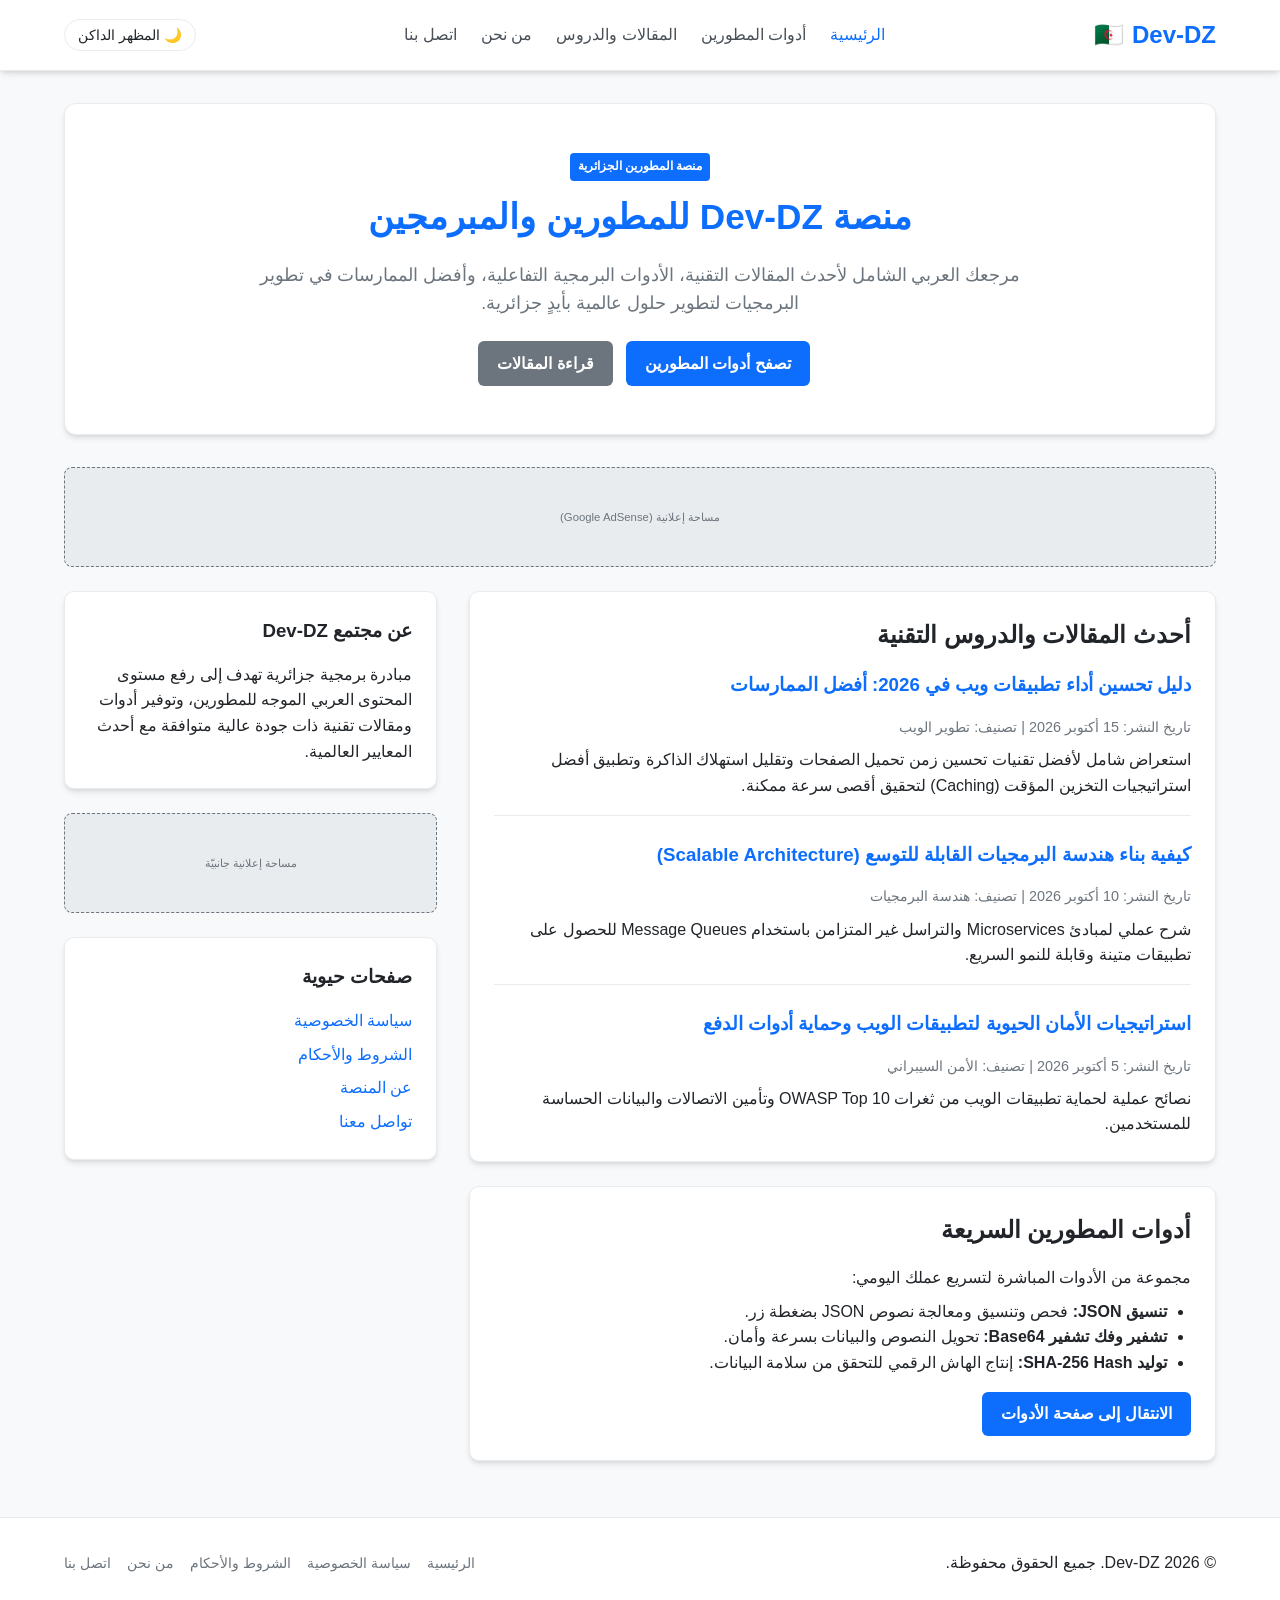
<file: index.html>
<!DOCTYPE html>
<html lang="ar" dir="rtl">
<head>
  <meta charset="UTF-8">
  <meta name="viewport" content="width=device-width, initial-scale=1.0">
  <title>Dev-DZ | مجتمع ومصادر المطورين في الجزائر</title>
  <meta name="description" content="منصة Dev-DZ المخصصة للمطورين والمهندسين البرمجيين في الجزائر، توفر أدوات تطوير تفاعلية ومقالات برمجية متقدمة.">
  <script async src="https://pagead2.googlesyndication.com/pagead/js/adsbygoogle.js?client=ca-pub-5656416032906373" crossorigin="anonymous"></script>
  <link rel="stylesheet" href="css/style.css">
</head>
<body>
  <header>
    <nav class="navbar">
      <a href="index.html" class="logo">Dev-DZ <span>🇩🇿</span></a>
      <ul class="nav-links">
        <li><a href="index.html" class="active">الرئيسية</a></li>
        <li><a href="tools.html">أدوات المطورين</a></li>
        <li><a href="articles.html">المقالات والدروس</a></li>
        <li><a href="about.html">من نحن</a></li>
        <li><a href="contact.html">اتصل بنا</a></li>
      </ul>
      <button id="theme-toggle" class="theme-toggle-btn">🌙 المظهر الداكن</button>
    </nav>
  </header>

  <main class="container">
    <section class="hero">
      <span class="badge">منصة المطورين الجزائرية</span>
      <h1>منصة Dev-DZ للمطورين والمبرمجين</h1>
      <p>مرجعك العربي الشامل لأحدث المقالات التقنية، الأدوات البرمجية التفاعلية، وأفضل الممارسات في تطوير البرمجيات لتطوير حلول عالمية بأيدٍ جزائرية.</p>
      <div>
        <a href="tools.html" class="btn">تصفح أدوات المطورين</a>
        <a href="articles.html" class="btn btn-secondary">قراءة المقالات</a>
      </div>
    </section>

    <!-- Top Ad Banner Placeholder -->
    <div class="ad-container">
      <!-- AdSense Unit Placeholder -->
      <ins class="adsbygoogle"
           style="display:block"
           data-ad-client="ca-pub-5656416032906373"
           data-ad-slot="1234567890"
           data-ad-format="auto"
           data-full-width-responsive="true"></ins>
      <script>
           (adsbygoogle = window.adsbygoogle || []).push({});
      </script>
      <small>مساحة إعلانية (Google AdSense)</small>
    </div>

    <div class="grid-layout">
      <div class="main-content">
        <section class="card">
          <h2>أحدث المقالات والدروس التقنية</h2>
          <article style="margin-bottom: 1.5rem; border-bottom: 1px solid var(--border-color); padding-bottom: 1rem;">
            <h3><a href="article-1.html">دليل تحسين أداء تطبيقات ويب في 2026: أفضل الممارسات</a></h3>
            <p style="color: var(--secondary-color); font-size: 0.9rem; margin-bottom: 0.5rem;">تاريخ النشر: 15 أكتوبر 2026 | تصنيف: تطوير الويب</p>
            <p>استعراض شامل لأفضل تقنيات تحسين زمن تحميل الصفحات وتقليل استهلاك الذاكرة وتطبيق أفضل استراتيجيات التخزين المؤقت (Caching) لتحقيق أقصى سرعة ممكنة.</p>
          </article>

          <article style="margin-bottom: 1.5rem; border-bottom: 1px solid var(--border-color); padding-bottom: 1rem;">
            <h3><a href="article-2.html">كيفية بناء هندسة البرمجيات القابلة للتوسع (Scalable Architecture)</a></h3>
            <p style="color: var(--secondary-color); font-size: 0.9rem; margin-bottom: 0.5rem;">تاريخ النشر: 10 أكتوبر 2026 | تصنيف: هندسة البرمجيات</p>
            <p>شرح عملي لمبادئ Microservices والتراسل غير المتزامن باستخدام Message Queues للحصول على تطبيقات متينة وقابلة للنمو السريع.</p>
          </article>

          <article>
            <h3><a href="article-3.html">استراتيجيات الأمان الحيوية لتطبيقات الويب وحماية أدوات الدفع</a></h3>
            <p style="color: var(--secondary-color); font-size: 0.9rem; margin-bottom: 0.5rem;">تاريخ النشر: 5 أكتوبر 2026 | تصنيف: الأمن السيبراني</p>
            <p>نصائح عملية لحماية تطبيقات الويب من ثغرات OWASP Top 10 وتأمين الاتصالات والبيانات الحساسة للمستخدمين.</p>
          </article>
        </section>

        <section class="card">
          <h2>أدوات المطورين السريعة</h2>
          <p>مجموعة من الأدوات المباشرة لتسريع عملك اليومي:</p>
          <ul style="margin-right: 1.5rem; margin-top: 0.5rem;">
            <li><strong>تنسيق JSON:</strong> فحص وتنسيق ومعالجة نصوص JSON بضغطة زر.</li>
            <li><strong>تشفير وفك تشفير Base64:</strong> تحويل النصوص والبيانات بسرعة وأمان.</li>
            <li><strong>توليد SHA-256 Hash:</strong> إنتاج الهاش الرقمي للتحقق من سلامة البيانات.</li>
          </ul>
          <a href="tools.html" class="btn" style="margin-top: 1rem;">الانتقال إلى صفحة الأدوات</a>
        </section>
      </div>

      <aside class="sidebar">
        <div class="card">
          <h3>عن مجتمع Dev-DZ</h3>
          <p>مبادرة برمجية جزائرية تهدف إلى رفع مستوى المحتوى العربي الموجه للمطورين، وتوفير أدوات ومقالات تقنية ذات جودة عالية متوافقة مع أحدث المعايير العالمية.</p>
        </div>

        <!-- Sidebar Ad Placeholder -->
        <div class="ad-container">
          <ins class="adsbygoogle"
               style="display:block"
               data-ad-client="ca-pub-5656416032906373"
               data-ad-slot="0987654321"
               data-ad-format="auto"
               data-full-width-responsive="true"></ins>
          <script>
               (adsbygoogle = window.adsbygoogle || []).push({});
          </script>
          <small>مساحة إعلانية جانبيّة</small>
        </div>

        <div class="card">
          <h3>صفحات حيوية</h3>
          <ul style="list-style: none;">
            <li style="margin-bottom: 0.5rem;"><a href="privacy.html">سياسة الخصوصية</a></li>
            <li style="margin-bottom: 0.5rem;"><a href="terms.html">الشروط والأحكام</a></li>
            <li style="margin-bottom: 0.5rem;"><a href="about.html">عن المنصة</a></li>
            <li><a href="contact.html">تواصل معنا</a></li>
          </ul>
        </div>
      </aside>
    </div>
  </main>

  <footer>
    <div class="footer-content">
      <p>&copy; 2026 Dev-DZ. جميع الحقوق محفوظة.</p>
      <ul class="footer-links">
        <li><a href="index.html">الرئيسية</a></li>
        <li><a href="privacy.html">سياسة الخصوصية</a></li>
        <li><a href="terms.html">الشروط والأحكام</a></li>
        <li><a href="about.html">من نحن</a></li>
        <li><a href="contact.html">اتصل بنا</a></li>
      </ul>
    </div>
  </footer>

  <script src="js/main.js"></script>
</body>
</html>
</file>
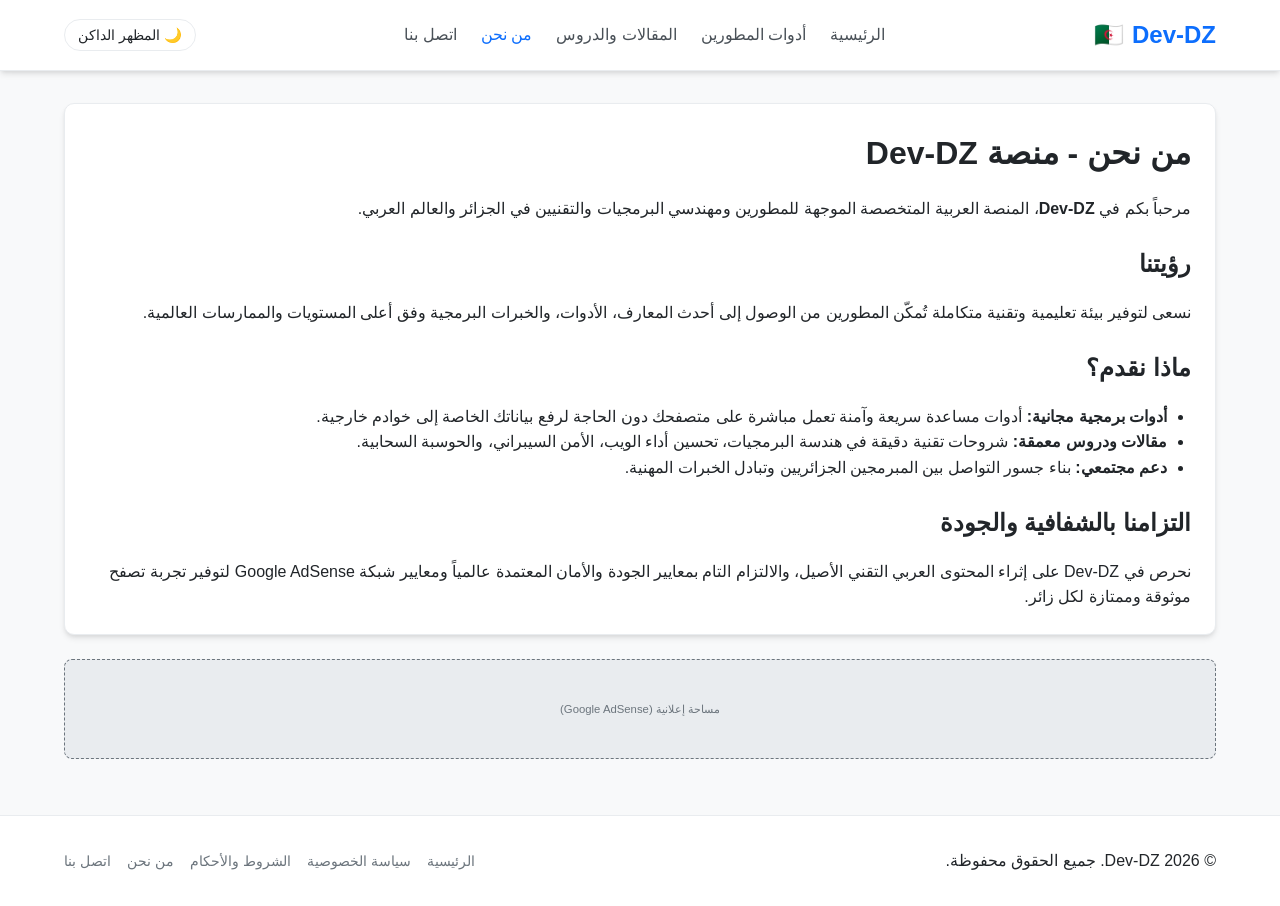
<file: about.html>
<!DOCTYPE html>
<html lang="ar" dir="rtl">
<head>
  <meta charset="UTF-8">
  <meta name="viewport" content="width=device-width, initial-scale=1.0">
  <title>من نحن | Dev-DZ</title>
  <meta name="description" content="تعرف على منصة Dev-DZ ومهمتها في تعزيز وتطوير مجتمع المبرمجين والمطورين في الجزائر.">
  <script async src="https://pagead2.googlesyndication.com/pagead/js/adsbygoogle.js?client=ca-pub-5656416032906373" crossorigin="anonymous"></script>
  <link rel="stylesheet" href="css/style.css">
</head>
<body>
  <header>
    <nav class="navbar">
      <a href="index.html" class="logo">Dev-DZ <span>🇩🇿</span></a>
      <ul class="nav-links">
        <li><a href="index.html">الرئيسية</a></li>
        <li><a href="tools.html">أدوات المطورين</a></li>
        <li><a href="articles.html">المقالات والدروس</a></li>
        <li><a href="about.html" class="active">من نحن</a></li>
        <li><a href="contact.html">اتصل بنا</a></li>
      </ul>
      <button id="theme-toggle" class="theme-toggle-btn">🌙 المظهر الداكن</button>
    </nav>
  </header>

  <main class="container">
    <div class="card">
      <h1>من نحن - منصة Dev-DZ</h1>
      <p style="margin-top: 1rem;">مرحباً بكم في <strong>Dev-DZ</strong>، المنصة العربية المتخصصة الموجهة للمطورين ومهندسي البرمجيات والتقنيين في الجزائر والعالم العربي.</p>

      <h2 style="margin-top: 1.5rem;">رؤيتنا</h2>
      <p>نسعى لتوفير بيئة تعليمية وتقنية متكاملة تُمكّن المطورين من الوصول إلى أحدث المعارف، الأدوات، والخبرات البرمجية وفق أعلى المستويات والممارسات العالمية.</p>

      <h2 style="margin-top: 1.5rem;">ماذا نقدم؟</h2>
      <ul style="margin-right: 1.5rem; margin-top: 0.5rem;">
        <li><strong>أدوات برمجية مجانية:</strong> أدوات مساعدة سريعة وآمنة تعمل مباشرة على متصفحك دون الحاجة لرفع بياناتك الخاصة إلى خوادم خارجية.</li>
        <li><strong>مقالات ودروس معمقة:</strong> شروحات تقنية دقيقة في هندسة البرمجيات، تحسين أداء الويب، الأمن السيبراني، والحوسبة السحابية.</li>
        <li><strong>دعم مجتمعي:</strong> بناء جسور التواصل بين المبرمجين الجزائريين وتبادل الخبرات المهنية.</li>
      </ul>

      <h2 style="margin-top: 1.5rem;">التزامنا بالشفافية والجودة</h2>
      <p>نحرص في Dev-DZ على إثراء المحتوى العربي التقني الأصيل، والالتزام التام بمعايير الجودة والأمان المعتمدة عالمياً ومعايير شبكة Google AdSense لتوفير تجربة تصفح موثوقة وممتازة لكل زائر.</p>
    </div>

    <div class="ad-container">
      <small>مساحة إعلانية (Google AdSense)</small>
    </div>
  </main>

  <footer>
    <div class="footer-content">
      <p>&copy; 2026 Dev-DZ. جميع الحقوق محفوظة.</p>
      <ul class="footer-links">
        <li><a href="index.html">الرئيسية</a></li>
        <li><a href="privacy.html">سياسة الخصوصية</a></li>
        <li><a href="terms.html">الشروط والأحكام</a></li>
        <li><a href="about.html">من نحن</a></li>
        <li><a href="contact.html">اتصل بنا</a></li>
      </ul>
    </div>
  </footer>

  <script src="js/main.js"></script>
</body>
</html>
</file>
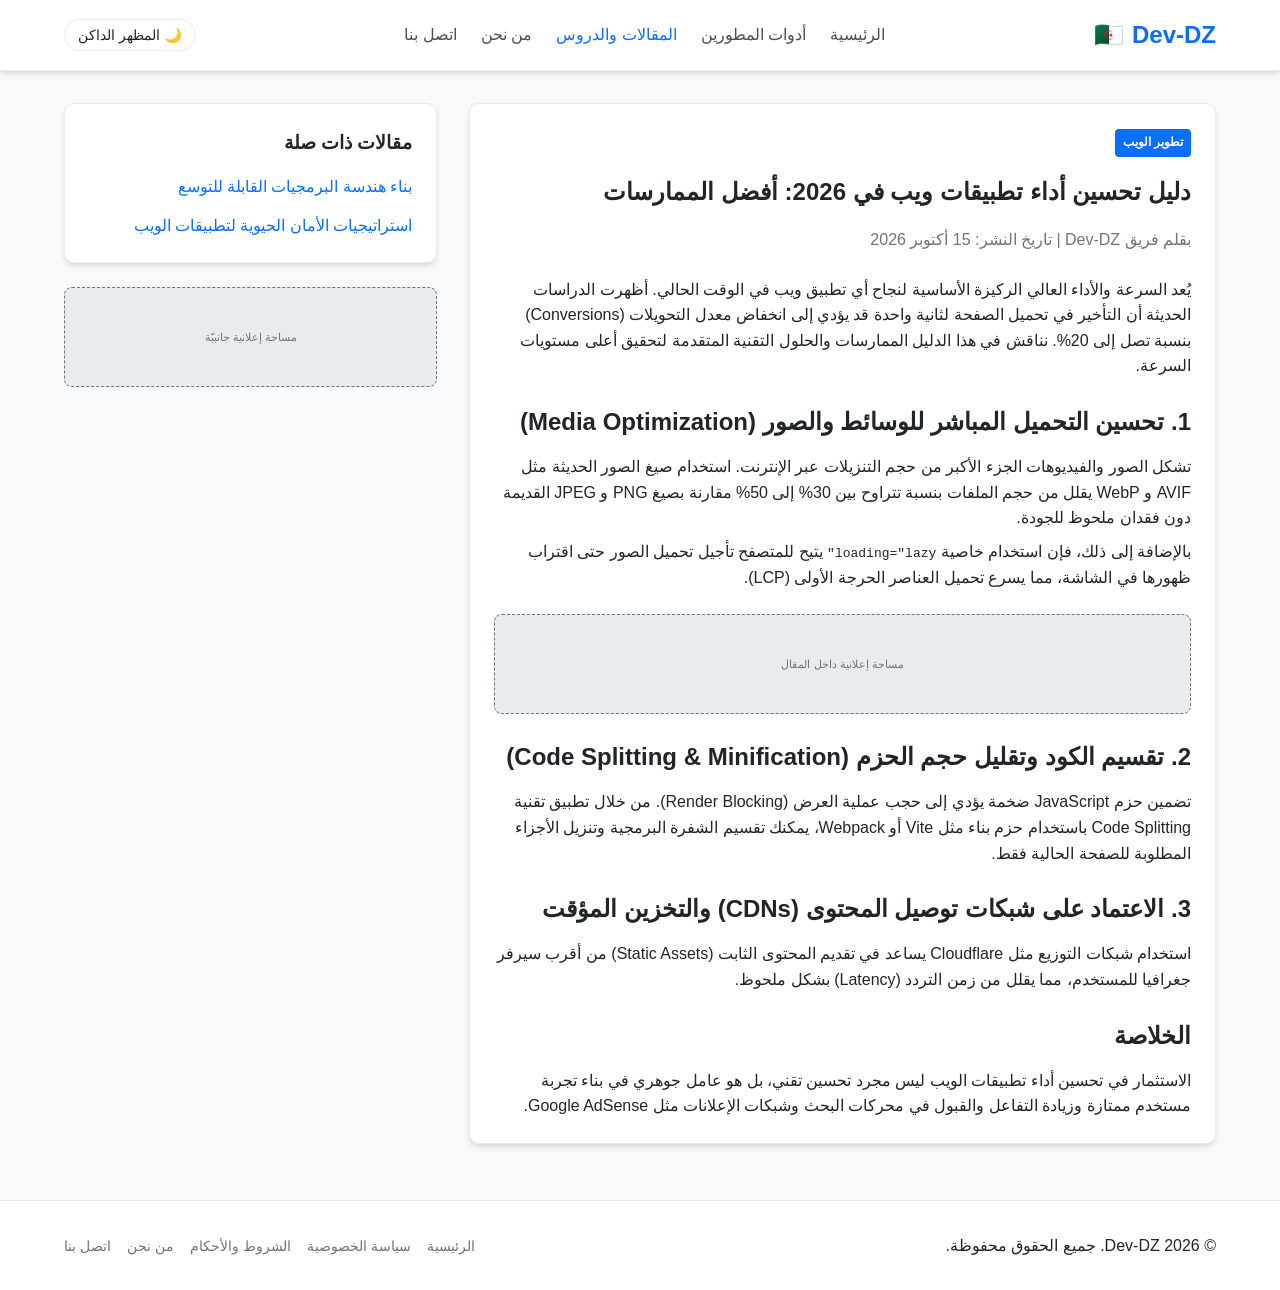
<file: article-1.html>
<!DOCTYPE html>
<html lang="ar" dir="rtl">
<head>
  <meta charset="UTF-8">
  <meta name="viewport" content="width=device-width, initial-scale=1.0">
  <title>دليل تحسين أداء تطبيقات ويب في 2026 | Dev-DZ</title>
  <meta name="description" content="مقال تقني تفصيلي يقدم أفضل استراتيجيات وتقنيات تحسين أداء تطبيقات الويب وتسريع زمن استجابة الصفحات.">
  <script async src="https://pagead2.googlesyndication.com/pagead/js/adsbygoogle.js?client=ca-pub-5656416032906373" crossorigin="anonymous"></script>
  <link rel="stylesheet" href="css/style.css">
</head>
<body>
  <header>
    <nav class="navbar">
      <a href="index.html" class="logo">Dev-DZ <span>🇩🇿</span></a>
      <ul class="nav-links">
        <li><a href="index.html">الرئيسية</a></li>
        <li><a href="tools.html">أدوات المطورين</a></li>
        <li><a href="articles.html" class="active">المقالات والدروس</a></li>
        <li><a href="about.html">من نحن</a></li>
        <li><a href="contact.html">اتصل بنا</a></li>
      </ul>
      <button id="theme-toggle" class="theme-toggle-btn">🌙 المظهر الداكن</button>
    </nav>
  </header>

  <main class="container">
    <div class="grid-layout">
      <article class="main-content card">
        <span class="badge">تطوير الويب</span>
        <h1 style="margin-top: 0.5rem; margin-bottom: 1rem;">دليل تحسين أداء تطبيقات ويب في 2026: أفضل الممارسات</h1>
        <p style="color: var(--secondary-color); margin-bottom: 1.5rem;">بقلم فريق Dev-DZ | تاريخ النشر: 15 أكتوبر 2026</p>

        <p>يُعد السرعة والأداء العالي الركيزة الأساسية لنجاح أي تطبيق ويب في الوقت الحالي. أظهرت الدراسات الحديثة أن التأخير في تحميل الصفحة لثانية واحدة قد يؤدي إلى انخفاض معدل التحويلات (Conversions) بنسبة تصل إلى 20%. نناقش في هذا الدليل الممارسات والحلول التقنية المتقدمة لتحقيق أعلى مستويات السرعة.</p>

        <h2 style="margin-top: 1.5rem; margin-bottom: 0.8rem;">1. تحسين التحميل المباشر للوسائط والصور (Media Optimization)</h2>
        <p>تشكل الصور والفيديوهات الجزء الأكبر من حجم التنزيلات عبر الإنترنت. استخدام صيغ الصور الحديثة مثل AVIF و WebP يقلل من حجم الملفات بنسبة تتراوح بين 30% إلى 50% مقارنة بصيغ PNG و JPEG القديمة دون فقدان ملحوظ للجودة.</p>
        <p style="margin-top: 0.5rem;">بالإضافة إلى ذلك، فإن استخدام خاصية <code>loading="lazy"</code> يتيح للمتصفح تأجيل تحميل الصور حتى اقتراب ظهورها في الشاشة، مما يسرع تحميل العناصر الحرجة الأولى (LCP).</p>

        <div class="ad-container">
          <small>مساحة إعلانية داخل المقال</small>
        </div>

        <h2 style="margin-top: 1.5rem; margin-bottom: 0.8rem;">2. تقسيم الكود وتقليل حجم الحزم (Code Splitting & Minification)</h2>
        <p>تضمين حزم JavaScript ضخمة يؤدي إلى حجب عملية العرض (Render Blocking). من خلال تطبيق تقنية Code Splitting باستخدام حزم بناء مثل Vite أو Webpack، يمكنك تقسيم الشفرة البرمجية وتنزيل الأجزاء المطلوبة للصفحة الحالية فقط.</p>

        <h2 style="margin-top: 1.5rem; margin-bottom: 0.8rem;">3. الاعتماد على شبكات توصيل المحتوى (CDNs) والتخزين المؤقت</h2>
        <p>استخدام شبكات التوزيع مثل Cloudflare يساعد في تقديم المحتوى الثابت (Static Assets) من أقرب سيرفر جغرافيا للمستخدم، مما يقلل من زمن التردد (Latency) بشكل ملحوظ.</p>

        <h2 style="margin-top: 1.5rem; margin-bottom: 0.8rem;">الخلاصة</h2>
        <p>الاستثمار في تحسين أداء تطبيقات الويب ليس مجرد تحسين تقني، بل هو عامل جوهري في بناء تجربة مستخدم ممتازة وزيادة التفاعل والقبول في محركات البحث وشبكات الإعلانات مثل Google AdSense.</p>
      </article>

      <aside class="sidebar">
        <div class="card">
          <h3>مقالات ذات صلة</h3>
          <ul style="list-style: none;">
            <li style="margin-bottom: 0.8rem;"><a href="article-2.html">بناء هندسة البرمجيات القابلة للتوسع</a></li>
            <li><a href="article-3.html">استراتيجيات الأمان الحيوية لتطبيقات الويب</a></li>
          </ul>
        </div>
        <div class="ad-container">
          <small>مساحة إعلانية جانبيّة</small>
        </div>
      </aside>
    </div>
  </main>

  <footer>
    <div class="footer-content">
      <p>&copy; 2026 Dev-DZ. جميع الحقوق محفوظة.</p>
      <ul class="footer-links">
        <li><a href="index.html">الرئيسية</a></li>
        <li><a href="privacy.html">سياسة الخصوصية</a></li>
        <li><a href="terms.html">الشروط والأحكام</a></li>
        <li><a href="about.html">من نحن</a></li>
        <li><a href="contact.html">اتصل بنا</a></li>
      </ul>
    </div>
  </footer>

  <script src="js/main.js"></script>
</body>
</html>
</file>
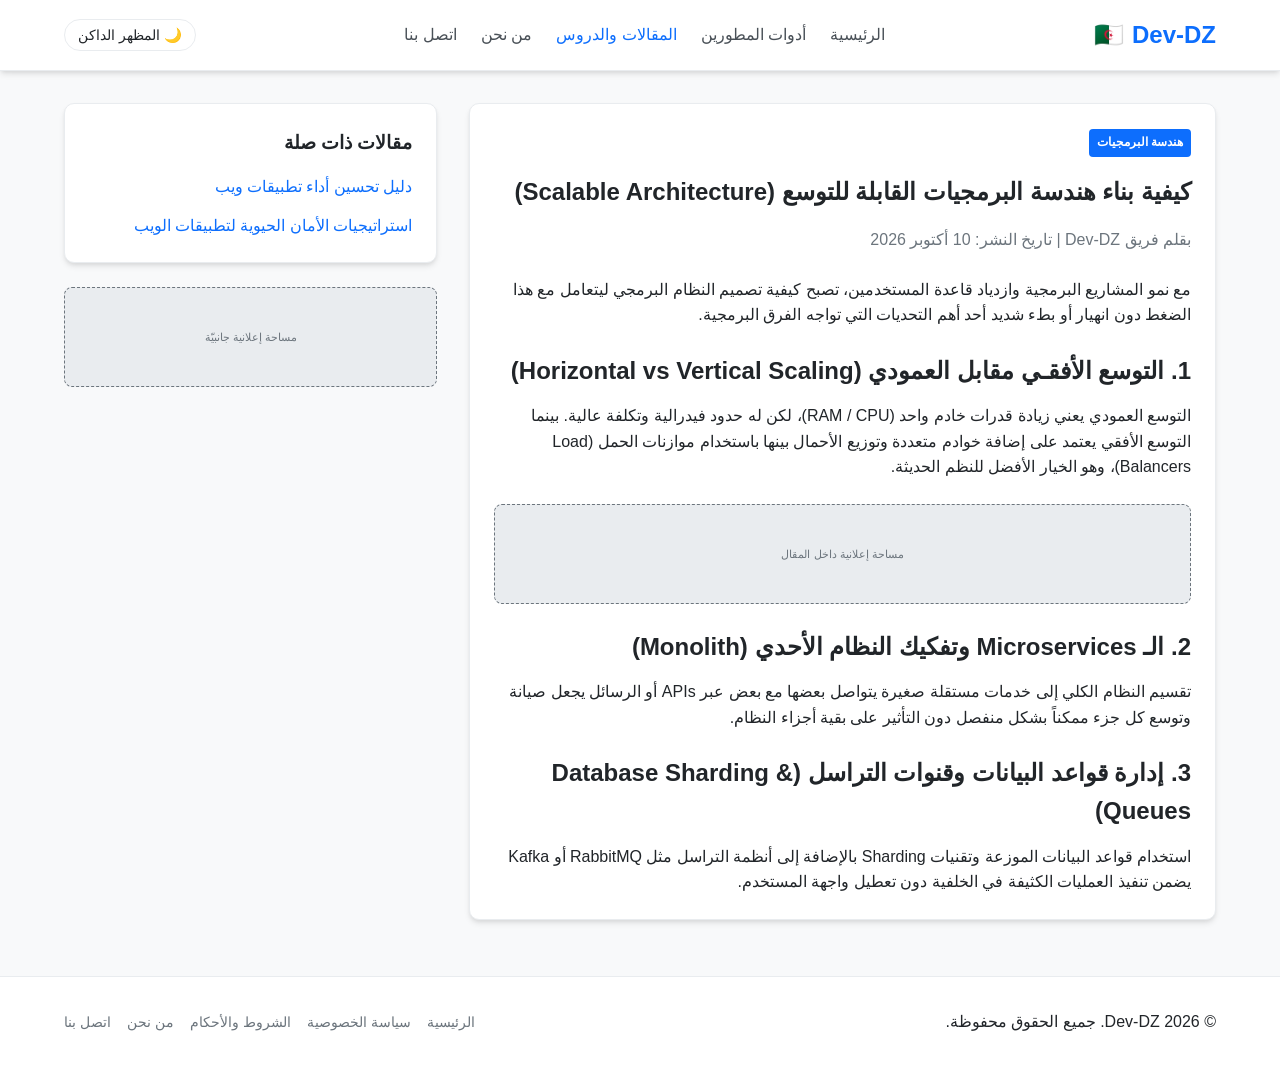
<file: article-2.html>
<!DOCTYPE html>
<html lang="ar" dir="rtl">
<head>
  <meta charset="UTF-8">
  <meta name="viewport" content="width=device-width, initial-scale=1.0">
  <title>بناء هندسة البرمجيات القابلة للتوسع | Dev-DZ</title>
  <meta name="description" content="مقال حول المبادئ الأساسية لبناء النظم البرمجية القابلة للتوسع مع ازدياد عدد المستخدمين والبيانات.">
  <script async src="https://pagead2.googlesyndication.com/pagead/js/adsbygoogle.js?client=ca-pub-5656416032906373" crossorigin="anonymous"></script>
  <link rel="stylesheet" href="css/style.css">
</head>
<body>
  <header>
    <nav class="navbar">
      <a href="index.html" class="logo">Dev-DZ <span>🇩🇿</span></a>
      <ul class="nav-links">
        <li><a href="index.html">الرئيسية</a></li>
        <li><a href="tools.html">أدوات المطورين</a></li>
        <li><a href="articles.html" class="active">المقالات والدروس</a></li>
        <li><a href="about.html">من نحن</a></li>
        <li><a href="contact.html">اتصل بنا</a></li>
      </ul>
      <button id="theme-toggle" class="theme-toggle-btn">🌙 المظهر الداكن</button>
    </nav>
  </header>

  <main class="container">
    <div class="grid-layout">
      <article class="main-content card">
        <span class="badge">هندسة البرمجيات</span>
        <h1 style="margin-top: 0.5rem; margin-bottom: 1rem;">كيفية بناء هندسة البرمجيات القابلة للتوسع (Scalable Architecture)</h1>
        <p style="color: var(--secondary-color); margin-bottom: 1.5rem;">بقلم فريق Dev-DZ | تاريخ النشر: 10 أكتوبر 2026</p>

        <p>مع نمو المشاريع البرمجية وازدياد قاعدة المستخدمين، تصبح كيفية تصميم النظام البرمجي ليتعامل مع هذا الضغط دون انهيار أو بطء شديد أحد أهم التحديات التي تواجه الفرق البرمجية.</p>

        <h2 style="margin-top: 1.5rem; margin-bottom: 0.8rem;">1. التوسع الأفقـي مقابل العمودي (Horizontal vs Vertical Scaling)</h2>
        <p>التوسع العمودي يعني زيادة قدرات خادم واحد (RAM / CPU)، لكن له حدود فيدرالية وتكلفة عالية. بينما التوسع الأفقي يعتمد على إضافة خوادم متعددة وتوزيع الأحمال بينها باستخدام موازنات الحمل (Load Balancers)، وهو الخيار الأفضل للنظم الحديثة.</p>

        <div class="ad-container">
          <small>مساحة إعلانية داخل المقال</small>
        </div>

        <h2 style="margin-top: 1.5rem; margin-bottom: 0.8rem;">2. الـ Microservices وتفكيك النظام الأحدي (Monolith)</h2>
        <p>تقسيم النظام الكلي إلى خدمات مستقلة صغيرة يتواصل بعضها مع بعض عبر APIs أو الرسائل يجعل صيانة وتوسع كل جزء ممكناً بشكل منفصل دون التأثير على بقية أجزاء النظام.</p>

        <h2 style="margin-top: 1.5rem; margin-bottom: 0.8rem;">3. إدارة قواعد البيانات وقنوات التراسل (Database Sharding & Queues)</h2>
        <p>استخدام قواعد البيانات الموزعة وتقنيات Sharding بالإضافة إلى أنظمة التراسل مثل RabbitMQ أو Kafka يضمن تنفيذ العمليات الكثيفة في الخلفية دون تعطيل واجهة المستخدم.</p>
      </article>

      <aside class="sidebar">
        <div class="card">
          <h3>مقالات ذات صلة</h3>
          <ul style="list-style: none;">
            <li style="margin-bottom: 0.8rem;"><a href="article-1.html">دليل تحسين أداء تطبيقات ويب</a></li>
            <li><a href="article-3.html">استراتيجيات الأمان الحيوية لتطبيقات الويب</a></li>
          </ul>
        </div>
        <div class="ad-container">
          <small>مساحة إعلانية جانبيّة</small>
        </div>
      </aside>
    </div>
  </main>

  <footer>
    <div class="footer-content">
      <p>&copy; 2026 Dev-DZ. جميع الحقوق محفوظة.</p>
      <ul class="footer-links">
        <li><a href="index.html">الرئيسية</a></li>
        <li><a href="privacy.html">سياسة الخصوصية</a></li>
        <li><a href="terms.html">الشروط والأحكام</a></li>
        <li><a href="about.html">من نحن</a></li>
        <li><a href="contact.html">اتصل بنا</a></li>
      </ul>
    </div>
  </footer>

  <script src="js/main.js"></script>
</body>
</html>
</file>
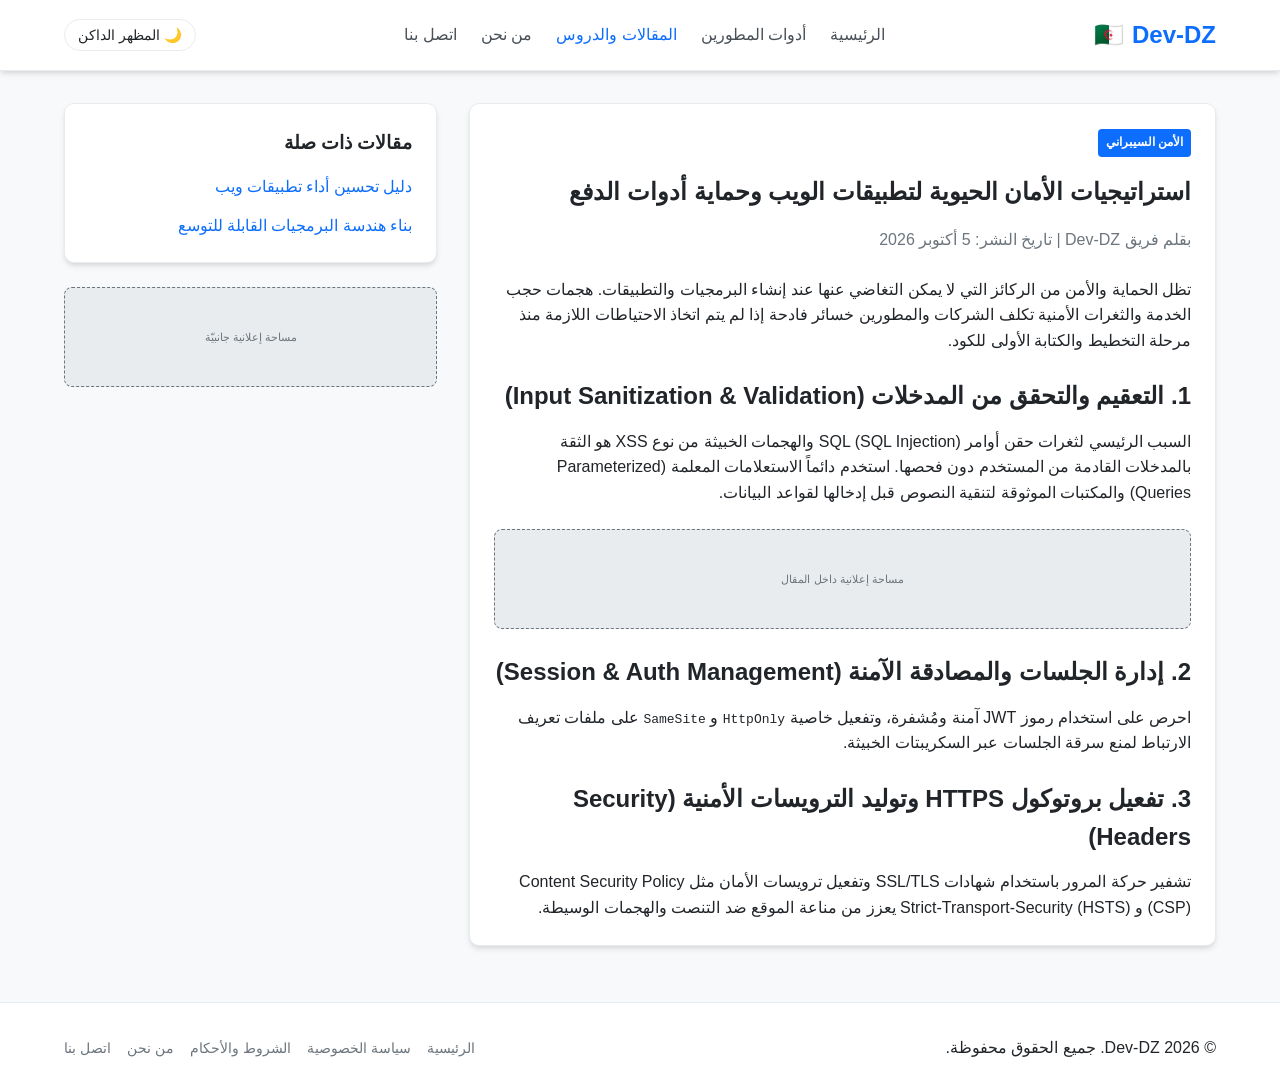
<file: article-3.html>
<!DOCTYPE html>
<html lang="ar" dir="rtl">
<head>
  <meta charset="UTF-8">
  <meta name="viewport" content="width=device-width, initial-scale=1.0">
  <title>استراتيجيات الأمان الحيوية لتطبيقات الويب | Dev-DZ</title>
  <meta name="description" content="أفضل الممارسات البرمجية لتأمين تطبيقات الويب وحمايتها من ثغرات OWASP والوصول غير المصرح به.">
  <script async src="https://pagead2.googlesyndication.com/pagead/js/adsbygoogle.js?client=ca-pub-5656416032906373" crossorigin="anonymous"></script>
  <link rel="stylesheet" href="css/style.css">
</head>
<body>
  <header>
    <nav class="navbar">
      <a href="index.html" class="logo">Dev-DZ <span>🇩🇿</span></a>
      <ul class="nav-links">
        <li><a href="index.html">الرئيسية</a></li>
        <li><a href="tools.html">أدوات المطورين</a></li>
        <li><a href="articles.html" class="active">المقالات والدروس</a></li>
        <li><a href="about.html">من نحن</a></li>
        <li><a href="contact.html">اتصل بنا</a></li>
      </ul>
      <button id="theme-toggle" class="theme-toggle-btn">🌙 المظهر الداكن</button>
    </nav>
  </header>

  <main class="container">
    <div class="grid-layout">
      <article class="main-content card">
        <span class="badge">الأمن السيبراني</span>
        <h1 style="margin-top: 0.5rem; margin-bottom: 1rem;">استراتيجيات الأمان الحيوية لتطبيقات الويب وحماية أدوات الدفع</h1>
        <p style="color: var(--secondary-color); margin-bottom: 1.5rem;">بقلم فريق Dev-DZ | تاريخ النشر: 5 أكتوبر 2026</p>

        <p>تظل الحماية والأمن من الركائز التي لا يمكن التغاضي عنها عند إنشاء البرمجيات والتطبيقات. هجمات حجب الخدمة والثغرات الأمنية تكلف الشركات والمطورين خسائر فادحة إذا لم يتم اتخاذ الاحتياطات اللازمة منذ مرحلة التخطيط والكتابة الأولى للكود.</p>

        <h2 style="margin-top: 1.5rem; margin-bottom: 0.8rem;">1. التعقيم والتحقق من المدخلات (Input Sanitization & Validation)</h2>
        <p>السبب الرئيسي لثغرات حقن أوامر SQL (SQL Injection) والهجمات الخبيثة من نوع XSS هو الثقة بالمدخلات القادمة من المستخدم دون فحصها. استخدم دائماً الاستعلامات المعلمة (Parameterized Queries) والمكتبات الموثوقة لتنقية النصوص قبل إدخالها لقواعد البيانات.</p>

        <div class="ad-container">
          <small>مساحة إعلانية داخل المقال</small>
        </div>

        <h2 style="margin-top: 1.5rem; margin-bottom: 0.8rem;">2. إدارة الجلسات والمصادقة الآمنة (Session & Auth Management)</h2>
        <p>احرص على استخدام رموز JWT آمنة ومُشفرة، وتفعيل خاصية <code>HttpOnly</code> و <code>SameSite</code> على ملفات تعريف الارتباط لمنع سرقة الجلسات عبر السكريبتات الخبيثة.</p>

        <h2 style="margin-top: 1.5rem; margin-bottom: 0.8rem;">3. تفعيل بروتوكول HTTPS وتوليد الترويسات الأمنية (Security Headers)</h2>
        <p>تشفير حركة المرور باستخدام شهادات SSL/TLS وتفعيل ترويسات الأمان مثل Content Security Policy (CSP) و Strict-Transport-Security (HSTS) يعزز من مناعة الموقع ضد التنصت والهجمات الوسيطة.</p>
      </article>

      <aside class="sidebar">
        <div class="card">
          <h3>مقالات ذات صلة</h3>
          <ul style="list-style: none;">
            <li style="margin-bottom: 0.8rem;"><a href="article-1.html">دليل تحسين أداء تطبيقات ويب</a></li>
            <li><a href="article-2.html">بناء هندسة البرمجيات القابلة للتوسع</a></li>
          </ul>
        </div>
        <div class="ad-container">
          <small>مساحة إعلانية جانبيّة</small>
        </div>
      </aside>
    </div>
  </main>

  <footer>
    <div class="footer-content">
      <p>&copy; 2026 Dev-DZ. جميع الحقوق محفوظة.</p>
      <ul class="footer-links">
        <li><a href="index.html">الرئيسية</a></li>
        <li><a href="privacy.html">سياسة الخصوصية</a></li>
        <li><a href="terms.html">الشروط والأحكام</a></li>
        <li><a href="about.html">من نحن</a></li>
        <li><a href="contact.html">اتصل بنا</a></li>
      </ul>
    </div>
  </footer>

  <script src="js/main.js"></script>
</body>
</html>
</file>
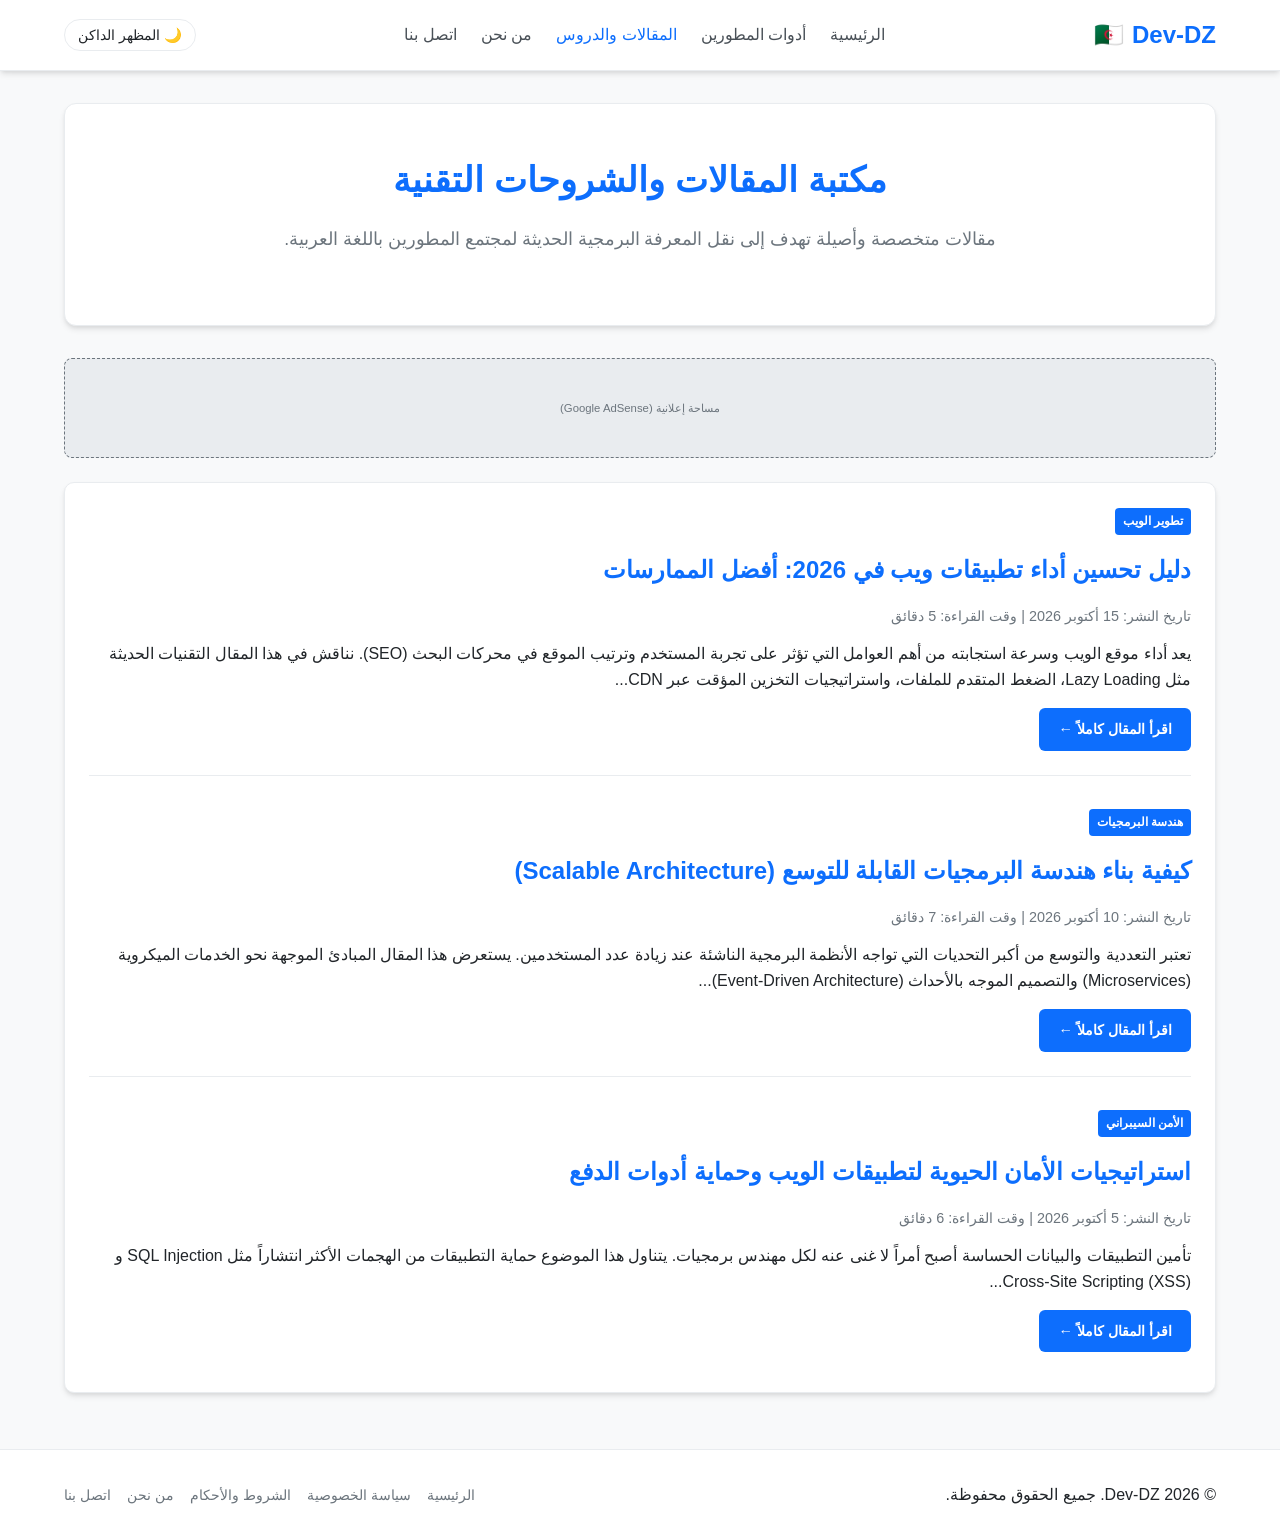
<file: articles.html>
<!DOCTYPE html>
<html lang="ar" dir="rtl">
<head>
  <meta charset="UTF-8">
  <meta name="viewport" content="width=device-width, initial-scale=1.0">
  <title>المقالات والدروس البرمجية | Dev-DZ</title>
  <meta name="description" content="مكتبة مقالات ودروس تقنية متخصصة للمطورين الجزائرية والعرب حول تطوير الويب، هندسة البرمجيات والأمن السيبراني.">
  <script async src="https://pagead2.googlesyndication.com/pagead/js/adsbygoogle.js?client=ca-pub-5656416032906373" crossorigin="anonymous"></script>
  <link rel="stylesheet" href="css/style.css">
</head>
<body>
  <header>
    <nav class="navbar">
      <a href="index.html" class="logo">Dev-DZ <span>🇩🇿</span></a>
      <ul class="nav-links">
        <li><a href="index.html">الرئيسية</a></li>
        <li><a href="tools.html">أدوات المطورين</a></li>
        <li><a href="articles.html" class="active">المقالات والدروس</a></li>
        <li><a href="about.html">من نحن</a></li>
        <li><a href="contact.html">اتصل بنا</a></li>
      </ul>
      <button id="theme-toggle" class="theme-toggle-btn">🌙 المظهر الداكن</button>
    </nav>
  </header>

  <main class="container">
    <div class="hero">
      <h1>مكتبة المقالات والشروحات التقنية</h1>
      <p>مقالات متخصصة وأصيلة تهدف إلى نقل المعرفة البرمجية الحديثة لمجتمع المطورين باللغة العربية.</p>
    </div>

    <div class="ad-container">
      <small>مساحة إعلانية (Google AdSense)</small>
    </div>

    <div class="card">
      <article style="margin-bottom: 2rem; border-bottom: 1px solid var(--border-color); padding-bottom: 1.5rem;">
        <span class="badge">تطوير الويب</span>
        <h2 style="margin-top: 0.5rem;"><a href="article-1.html">دليل تحسين أداء تطبيقات ويب في 2026: أفضل الممارسات</a></h2>
        <p style="color: var(--secondary-color); font-size: 0.9rem; margin-bottom: 0.8rem;">تاريخ النشر: 15 أكتوبر 2026 | وقت القراءة: 5 دقائق</p>
        <p>يعد أداء موقع الويب وسرعة استجابته من أهم العوامل التي تؤثر على تجربة المستخدم وترتيب الموقع في محركات البحث (SEO). نناقش في هذا المقال التقنيات الحديثة مثل Lazy Loading، الضغط المتقدم للملفات، واستراتيجيات التخزين المؤقت عبر CDN...</p>
        <a href="article-1.html" class="btn" style="margin-top: 1rem; font-size: 0.9rem;">اقرأ المقال كاملاً &larr;</a>
      </article>

      <article style="margin-bottom: 2rem; border-bottom: 1px solid var(--border-color); padding-bottom: 1.5rem;">
        <span class="badge">هندسة البرمجيات</span>
        <h2 style="margin-top: 0.5rem;"><a href="article-2.html">كيفية بناء هندسة البرمجيات القابلة للتوسع (Scalable Architecture)</a></h2>
        <p style="color: var(--secondary-color); font-size: 0.9rem; margin-bottom: 0.8rem;">تاريخ النشر: 10 أكتوبر 2026 | وقت القراءة: 7 دقائق</p>
        <p>تعتبر التعددية والتوسع من أكبر التحديات التي تواجه الأنظمة البرمجية الناشئة عند زيادة عدد المستخدمين. يستعرض هذا المقال المبادئ الموجهة نحو الخدمات الميكروية (Microservices) والتصميم الموجه بالأحداث (Event-Driven Architecture)...</p>
        <a href="article-2.html" class="btn" style="margin-top: 1rem; font-size: 0.9rem;">اقرأ المقال كاملاً &larr;</a>
      </article>

      <article style="padding-bottom: 1rem;">
        <span class="badge">الأمن السيبراني</span>
        <h2 style="margin-top: 0.5rem;"><a href="article-3.html">استراتيجيات الأمان الحيوية لتطبيقات الويب وحماية أدوات الدفع</a></h2>
        <p style="color: var(--secondary-color); font-size: 0.9rem; margin-bottom: 0.8rem;">تاريخ النشر: 5 أكتوبر 2026 | وقت القراءة: 6 دقائق</p>
        <p>تأمين التطبيقات والبيانات الحساسة أصبح أمراً لا غنى عنه لكل مهندس برمجيات. يتناول هذا الموضوع حماية التطبيقات من الهجمات الأكثر انتشاراً مثل SQL Injection و Cross-Site Scripting (XSS)...</p>
        <a href="article-3.html" class="btn" style="margin-top: 1rem; font-size: 0.9rem;">اقرأ المقال كاملاً &larr;</a>
      </article>
    </div>
  </main>

  <footer>
    <div class="footer-content">
      <p>&copy; 2026 Dev-DZ. جميع الحقوق محفوظة.</p>
      <ul class="footer-links">
        <li><a href="index.html">الرئيسية</a></li>
        <li><a href="privacy.html">سياسة الخصوصية</a></li>
        <li><a href="terms.html">الشروط والأحكام</a></li>
        <li><a href="about.html">من نحن</a></li>
        <li><a href="contact.html">اتصل بنا</a></li>
      </ul>
    </div>
  </footer>

  <script src="js/main.js"></script>
</body>
</html>
</file>
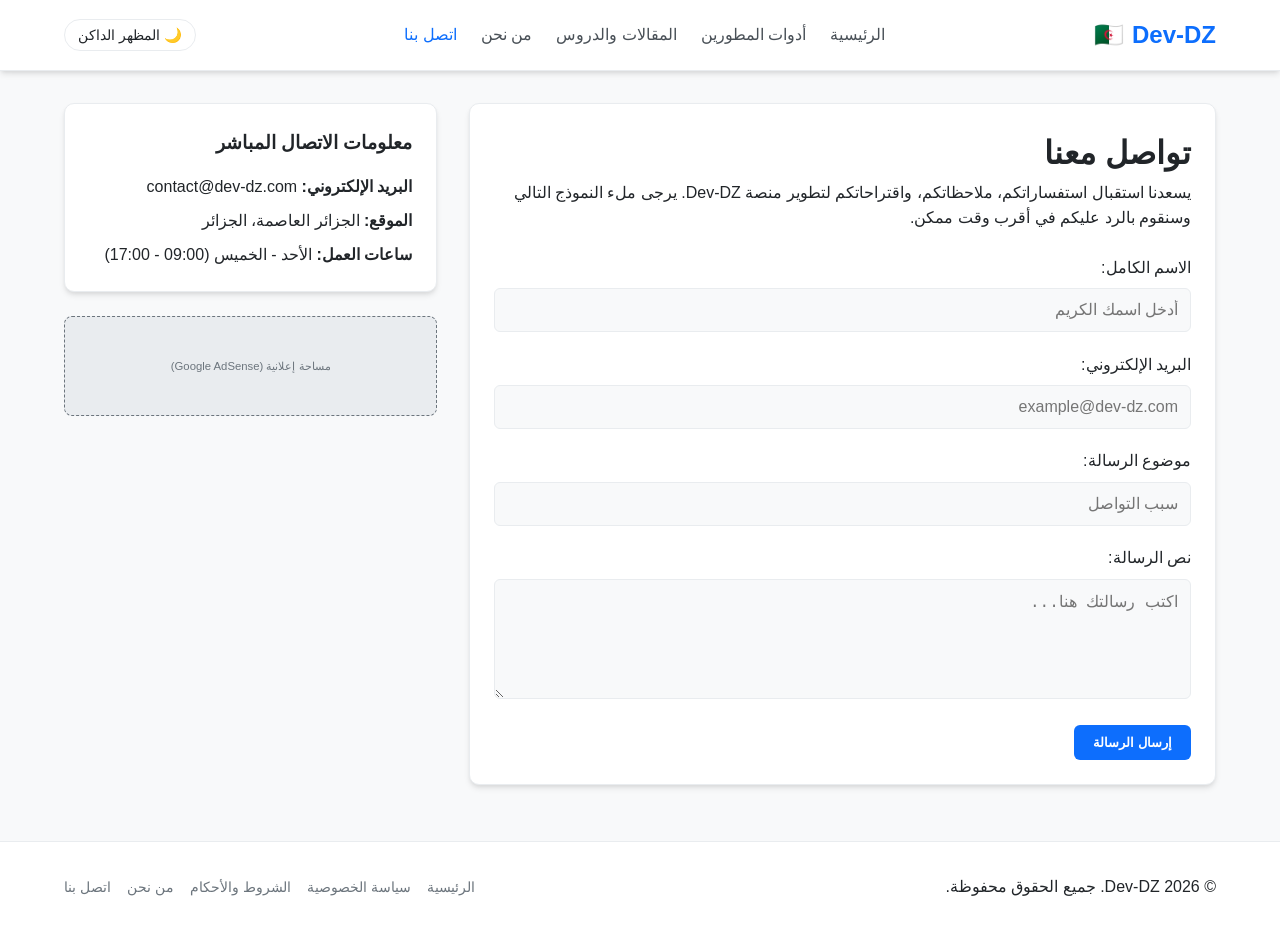
<file: contact.html>
<!DOCTYPE html>
<html lang="ar" dir="rtl">
<head>
  <meta charset="UTF-8">
  <meta name="viewport" content="width=device-width, initial-scale=1.0">
  <title>اتصل بنا | Dev-DZ</title>
  <meta name="description" content="تواصل مع فريق Dev-DZ للاستفسارات، الاقتراحات، والدعم الفني.">
  <script async src="https://pagead2.googlesyndication.com/pagead/js/adsbygoogle.js?client=ca-pub-5656416032906373" crossorigin="anonymous"></script>
  <link rel="stylesheet" href="css/style.css">
</head>
<body>
  <header>
    <nav class="navbar">
      <a href="index.html" class="logo">Dev-DZ <span>🇩🇿</span></a>
      <ul class="nav-links">
        <li><a href="index.html">الرئيسية</a></li>
        <li><a href="tools.html">أدوات المطورين</a></li>
        <li><a href="articles.html">المقالات والدروس</a></li>
        <li><a href="about.html">من نحن</a></li>
        <li><a href="contact.html" class="active">اتصل بنا</a></li>
      </ul>
      <button id="theme-toggle" class="theme-toggle-btn">🌙 المظهر الداكن</button>
    </nav>
  </header>

  <main class="container">
    <div class="grid-layout">
      <div class="main-content">
        <div class="card">
          <h1>تواصل معنا</h1>
          <p style="margin-bottom: 1.5rem;">يسعدنا استقبال استفساراتكم، ملاحظاتكم، واقتراحاتكم لتطوير منصة Dev-DZ. يرجى ملء النموذج التالي وسنقوم بالرد عليكم في أقرب وقت ممكن.</p>

          <form id="contact-form" onsubmit="event.preventDefault(); alert('شكراً لتواصلك معنا! تم إرسال رسالتك بنجاح.'); this.reset();">
            <div class="form-group">
              <label for="name">الاسم الكامل:</label>
              <input type="text" id="name" class="form-control" placeholder="أدخل اسمك الكريم" required>
            </div>

            <div class="form-group">
              <label for="email">البريد الإلكتروني:</label>
              <input type="email" id="email" class="form-control" placeholder="example@dev-dz.com" required>
            </div>

            <div class="form-group">
              <label for="subject">موضوع الرسالة:</label>
              <input type="text" id="subject" class="form-control" placeholder="سبب التواصل" required>
            </div>

            <div class="form-group">
              <label for="message">نص الرسالة:</label>
              <textarea id="message" class="form-control" placeholder="اكتب رسالتك هنا..." required></textarea>
            </div>

            <button type="submit" class="btn">إرسال الرسالة</button>
          </form>
        </div>
      </div>

      <aside class="sidebar">
        <div class="card">
          <h3>معلومات الاتصال المباشر</h3>
          <p style="margin-bottom: 0.5rem;"><strong>البريد الإلكتروني:</strong> contact@dev-dz.com</p>
          <p style="margin-bottom: 0.5rem;"><strong>الموقع:</strong> الجزائر العاصمة، الجزائر</p>
          <p><strong>ساعات العمل:</strong> الأحد - الخميس (09:00 - 17:00)</p>
        </div>

        <div class="ad-container">
          <small>مساحة إعلانية (Google AdSense)</small>
        </div>
      </aside>
    </div>
  </main>

  <footer>
    <div class="footer-content">
      <p>&copy; 2026 Dev-DZ. جميع الحقوق محفوظة.</p>
      <ul class="footer-links">
        <li><a href="index.html">الرئيسية</a></li>
        <li><a href="privacy.html">سياسة الخصوصية</a></li>
        <li><a href="terms.html">الشروط والأحكام</a></li>
        <li><a href="about.html">من نحن</a></li>
        <li><a href="contact.html">اتصل بنا</a></li>
      </ul>
    </div>
  </footer>

  <script src="js/main.js"></script>
</body>
</html>
</file>
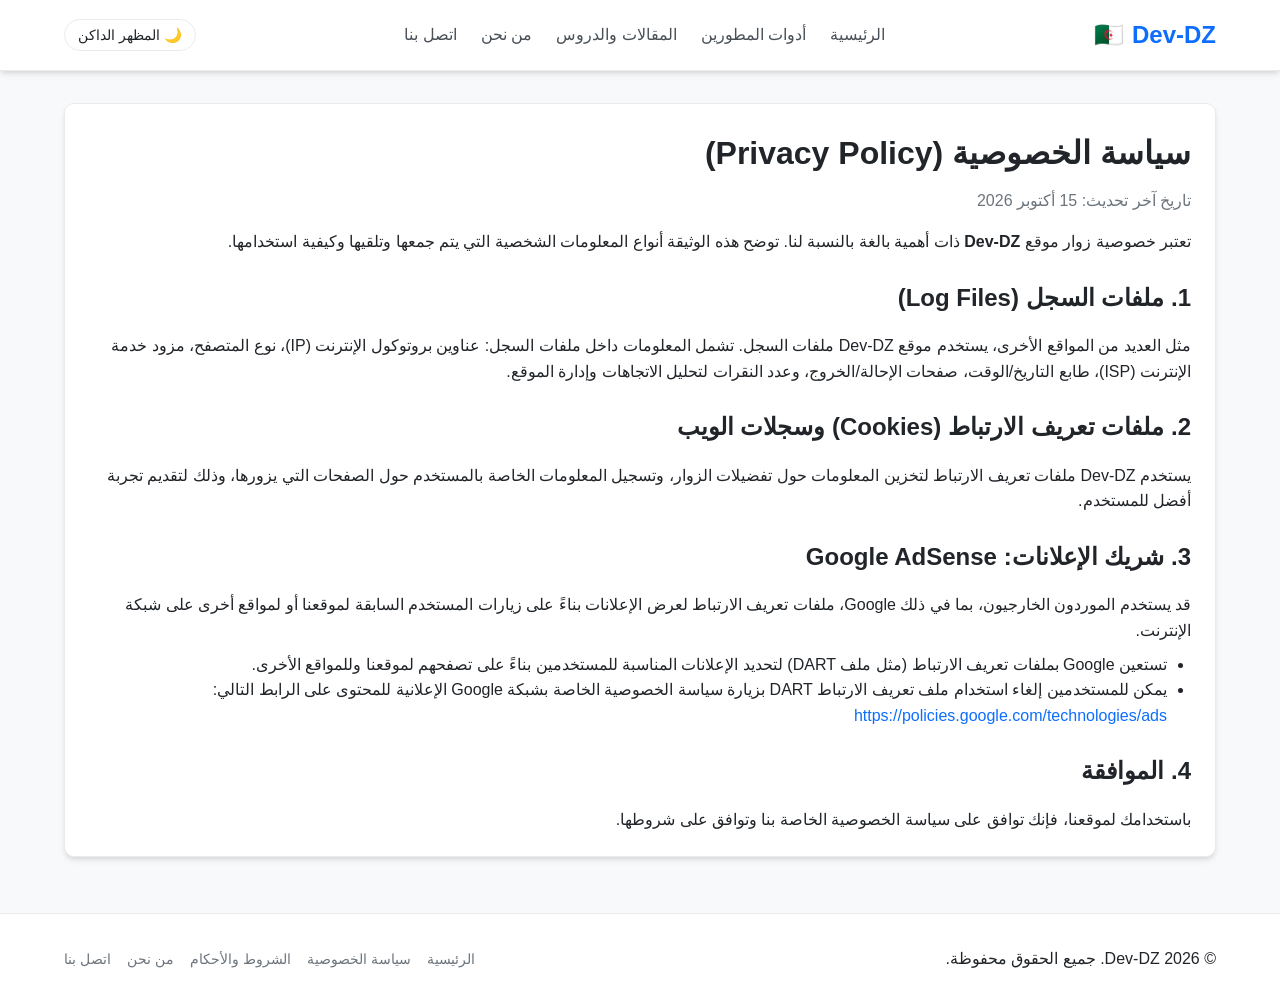
<file: privacy.html>
<!DOCTYPE html>
<html lang="ar" dir="rtl">
<head>
  <meta charset="UTF-8">
  <meta name="viewport" content="width=device-width, initial-scale=1.0">
  <title>سياسة الخصوصية | Dev-DZ</title>
  <meta name="description" content="سياسة الخصوصية لمنصة Dev-DZ وبيان كيفية جمع البيانات واستخدام ملفات تعريف الارتباط والإعلانات.">
  <script async src="https://pagead2.googlesyndication.com/pagead/js/adsbygoogle.js?client=ca-pub-5656416032906373" crossorigin="anonymous"></script>
  <link rel="stylesheet" href="css/style.css">
</head>
<body>
  <header>
    <nav class="navbar">
      <a href="index.html" class="logo">Dev-DZ <span>🇩🇿</span></a>
      <ul class="nav-links">
        <li><a href="index.html">الرئيسية</a></li>
        <li><a href="tools.html">أدوات المطورين</a></li>
        <li><a href="articles.html">المقالات والدروس</a></li>
        <li><a href="about.html">من نحن</a></li>
        <li><a href="contact.html">اتصل بنا</a></li>
      </ul>
      <button id="theme-toggle" class="theme-toggle-btn">🌙 المظهر الداكن</button>
    </nav>
  </header>

  <main class="container">
    <div class="card">
      <h1>سياسة الخصوصية (Privacy Policy)</h1>
      <p style="margin-top: 0.5rem; color: var(--secondary-color);">تاريخ آخر تحديث: 15 أكتوبر 2026</p>

      <p style="margin-top: 1rem;">تعتبر خصوصية زوار موقع <strong>Dev-DZ</strong> ذات أهمية بالغة بالنسبة لنا. توضح هذه الوثيقة أنواع المعلومات الشخصية التي يتم جمعها وتلقيها وكيفية استخدامها.</p>

      <h2 style="margin-top: 1.5rem;">1. ملفات السجل (Log Files)</h2>
      <p>مثل العديد من المواقع الأخرى، يستخدم موقع Dev-DZ ملفات السجل. تشمل المعلومات داخل ملفات السجل: عناوين بروتوكول الإنترنت (IP)، نوع المتصفح، مزود خدمة الإنترنت (ISP)، طابع التاريخ/الوقت، صفحات الإحالة/الخروج، وعدد النقرات لتحليل الاتجاهات وإدارة الموقع.</p>

      <h2 style="margin-top: 1.5rem;">2. ملفات تعريف الارتباط (Cookies) وسجلات الويب</h2>
      <p>يستخدم Dev-DZ ملفات تعريف الارتباط لتخزين المعلومات حول تفضيلات الزوار، وتسجيل المعلومات الخاصة بالمستخدم حول الصفحات التي يزورها، وذلك لتقديم تجربة أفضل للمستخدم.</p>

      <h2 style="margin-top: 1.5rem;">3. شريك الإعلانات: Google AdSense</h2>
      <p>قد يستخدم الموردون الخارجيون، بما في ذلك Google، ملفات تعريف الارتباط لعرض الإعلانات بناءً على زيارات المستخدم السابقة لموقعنا أو لمواقع أخرى على شبكة الإنترنت.</p>
      <ul style="margin-right: 1.5rem; margin-top: 0.5rem;">
        <li>تستعين Google بملفات تعريف الارتباط (مثل ملف DART) لتحديد الإعلانات المناسبة للمستخدمين بناءً على تصفحهم لموقعنا وللمواقع الأخرى.</li>
        <li>يمكن للمستخدمين إلغاء استخدام ملف تعريف الارتباط DART بزيارة سياسة الخصوصية الخاصة بشبكة Google الإعلانية للمحتوى على الرابط التالي: <a href="https://policies.google.com/technologies/ads" target="_blank" rel="noopener">https://policies.google.com/technologies/ads</a></li>
      </ul>

      <h2 style="margin-top: 1.5rem;">4. الموافقة</h2>
      <p>باستخدامك لموقعنا، فإنك توافق على سياسة الخصوصية الخاصة بنا وتوافق على شروطها.</p>
    </div>
  </main>

  <footer>
    <div class="footer-content">
      <p>&copy; 2026 Dev-DZ. جميع الحقوق محفوظة.</p>
      <ul class="footer-links">
        <li><a href="index.html">الرئيسية</a></li>
        <li><a href="privacy.html">سياسة الخصوصية</a></li>
        <li><a href="terms.html">الشروط والأحكام</a></li>
        <li><a href="about.html">من نحن</a></li>
        <li><a href="contact.html">اتصل بنا</a></li>
      </ul>
    </div>
  </footer>

  <script src="js/main.js"></script>
</body>
</html>
</file>
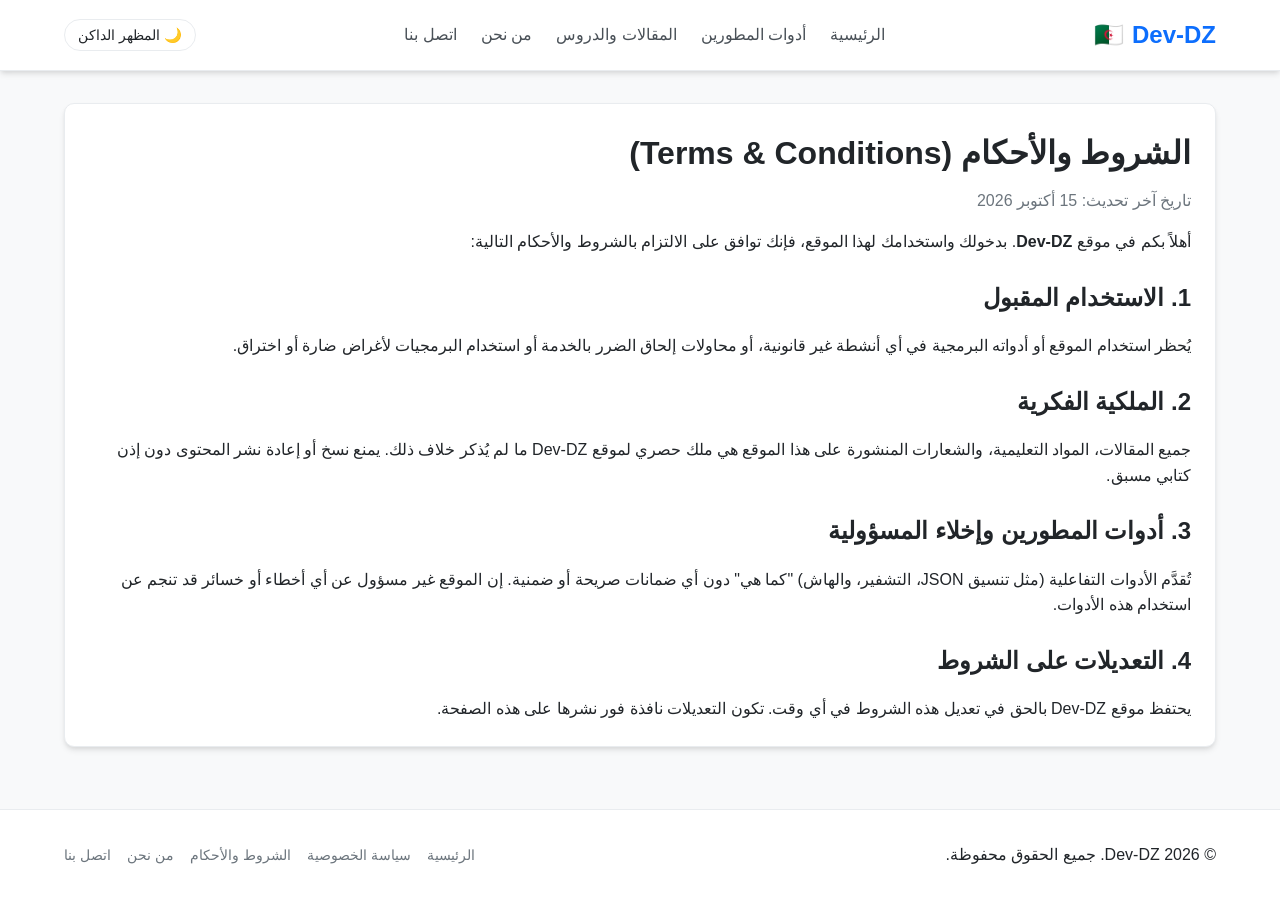
<file: terms.html>
<!DOCTYPE html>
<html lang="ar" dir="rtl">
<head>
  <meta charset="UTF-8">
  <meta name="viewport" content="width=device-width, initial-scale=1.0">
  <title>الشروط والأحكام | Dev-DZ</title>
  <meta name="description" content="شروط وأحكام استخدام موقع Dev-DZ للخدمات والأدوات البرمجية.">
  <script async src="https://pagead2.googlesyndication.com/pagead/js/adsbygoogle.js?client=ca-pub-5656416032906373" crossorigin="anonymous"></script>
  <link rel="stylesheet" href="css/style.css">
</head>
<body>
  <header>
    <nav class="navbar">
      <a href="index.html" class="logo">Dev-DZ <span>🇩🇿</span></a>
      <ul class="nav-links">
        <li><a href="index.html">الرئيسية</a></li>
        <li><a href="tools.html">أدوات المطورين</a></li>
        <li><a href="articles.html">المقالات والدروس</a></li>
        <li><a href="about.html">من نحن</a></li>
        <li><a href="contact.html">اتصل بنا</a></li>
      </ul>
      <button id="theme-toggle" class="theme-toggle-btn">🌙 المظهر الداكن</button>
    </nav>
  </header>

  <main class="container">
    <div class="card">
      <h1>الشروط والأحكام (Terms & Conditions)</h1>
      <p style="margin-top: 0.5rem; color: var(--secondary-color);">تاريخ آخر تحديث: 15 أكتوبر 2026</p>

      <p style="margin-top: 1rem;">أهلاً بكم في موقع <strong>Dev-DZ</strong>. بدخولك واستخدامك لهذا الموقع، فإنك توافق على الالتزام بالشروط والأحكام التالية:</p>

      <h2 style="margin-top: 1.5rem;">1. الاستخدام المقبول</h2>
      <p>يُحظر استخدام الموقع أو أدواته البرمجية في أي أنشطة غير قانونية، أو محاولات إلحاق الضرر بالخدمة أو استخدام البرمجيات لأغراض ضارة أو اختراق.</p>

      <h2 style="margin-top: 1.5rem;">2. الملكية الفكرية</h2>
      <p>جميع المقالات، المواد التعليمية، والشعارات المنشورة على هذا الموقع هي ملك حصري لموقع Dev-DZ ما لم يُذكر خلاف ذلك. يمنع نسخ أو إعادة نشر المحتوى دون إذن كتابي مسبق.</p>

      <h2 style="margin-top: 1.5rem;">3. أدوات المطورين وإخلاء المسؤولية</h2>
      <p>تُقدَّم الأدوات التفاعلية (مثل تنسيق JSON، التشفير، والهاش) "كما هي" دون أي ضمانات صريحة أو ضمنية. إن الموقع غير مسؤول عن أي أخطاء أو خسائر قد تنجم عن استخدام هذه الأدوات.</p>

      <h2 style="margin-top: 1.5rem;">4. التعديلات على الشروط</h2>
      <p>يحتفظ موقع Dev-DZ بالحق في تعديل هذه الشروط في أي وقت. تكون التعديلات نافذة فور نشرها على هذه الصفحة.</p>
    </div>
  </main>

  <footer>
    <div class="footer-content">
      <p>&copy; 2026 Dev-DZ. جميع الحقوق محفوظة.</p>
      <ul class="footer-links">
        <li><a href="index.html">الرئيسية</a></li>
        <li><a href="privacy.html">سياسة الخصوصية</a></li>
        <li><a href="terms.html">الشروط والأحكام</a></li>
        <li><a href="about.html">من نحن</a></li>
        <li><a href="contact.html">اتصل بنا</a></li>
      </ul>
    </div>
  </footer>

  <script src="js/main.js"></script>
</body>
</html>
</file>
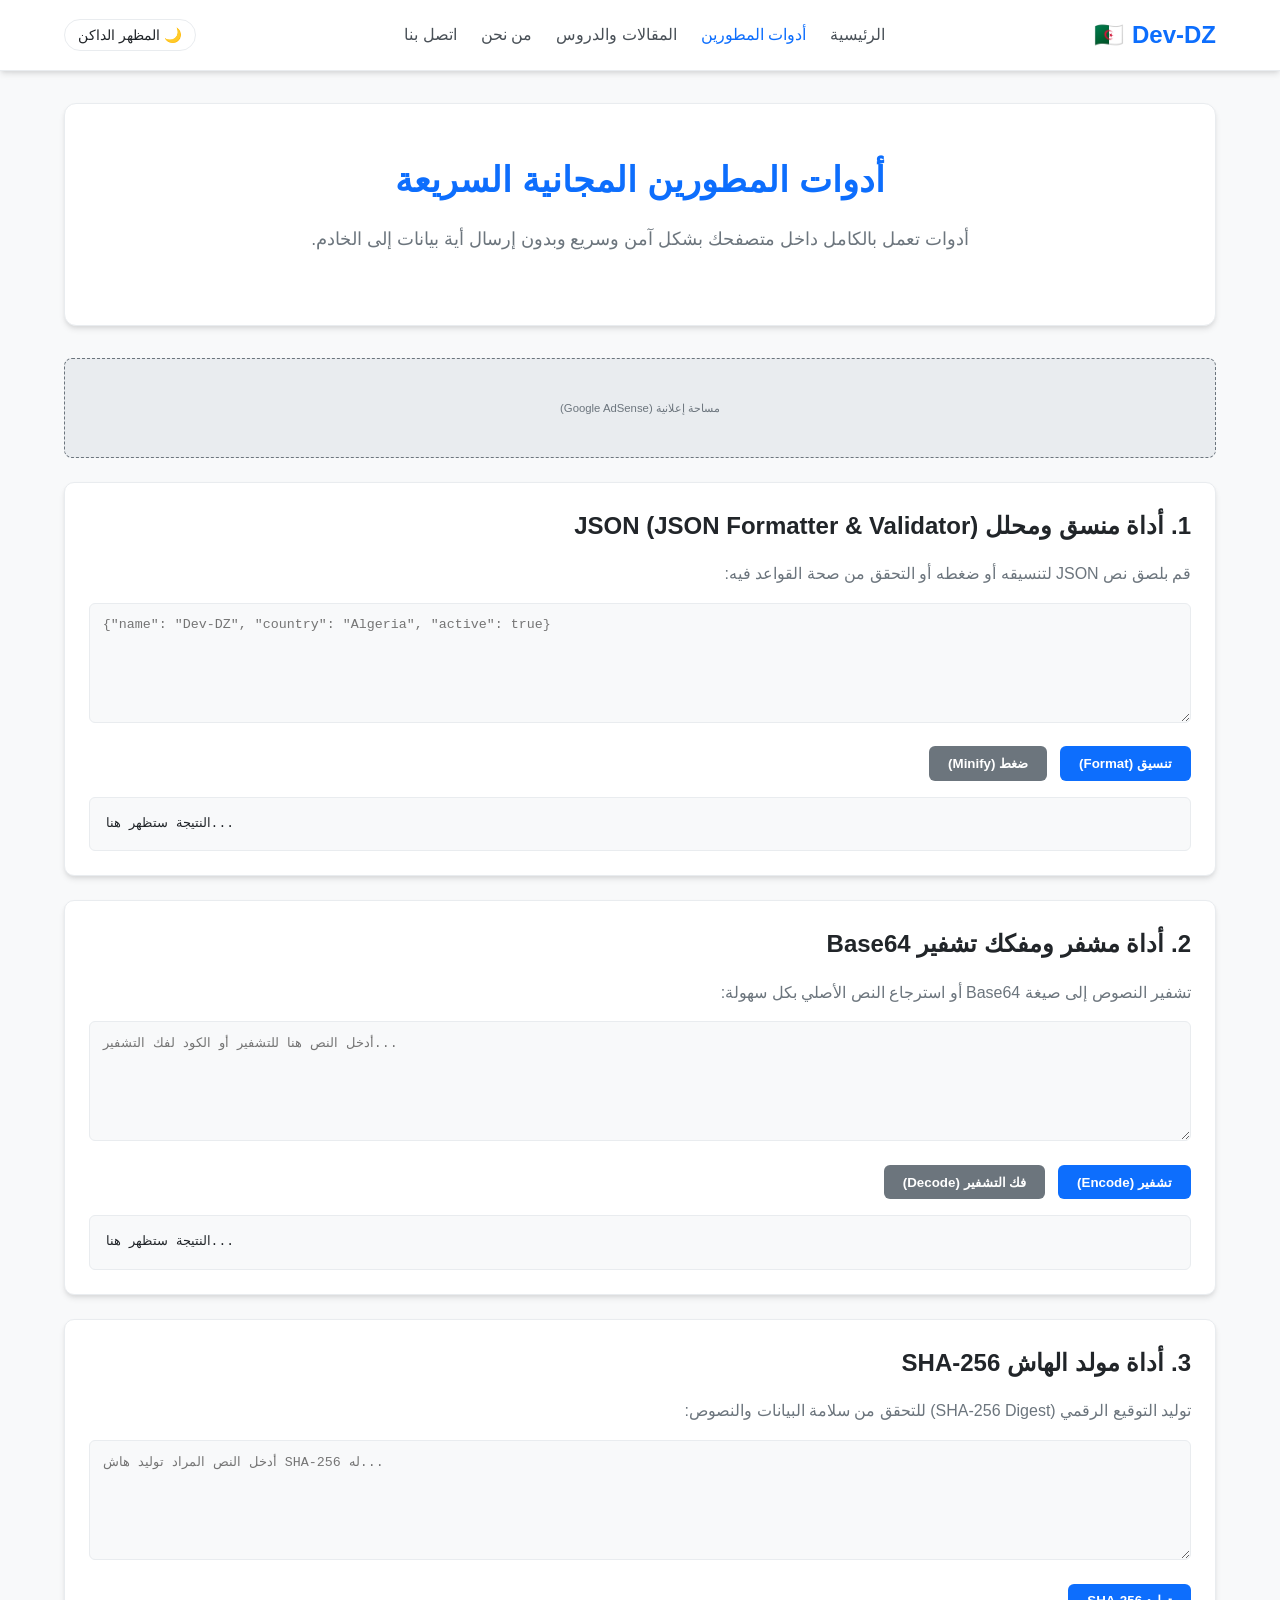
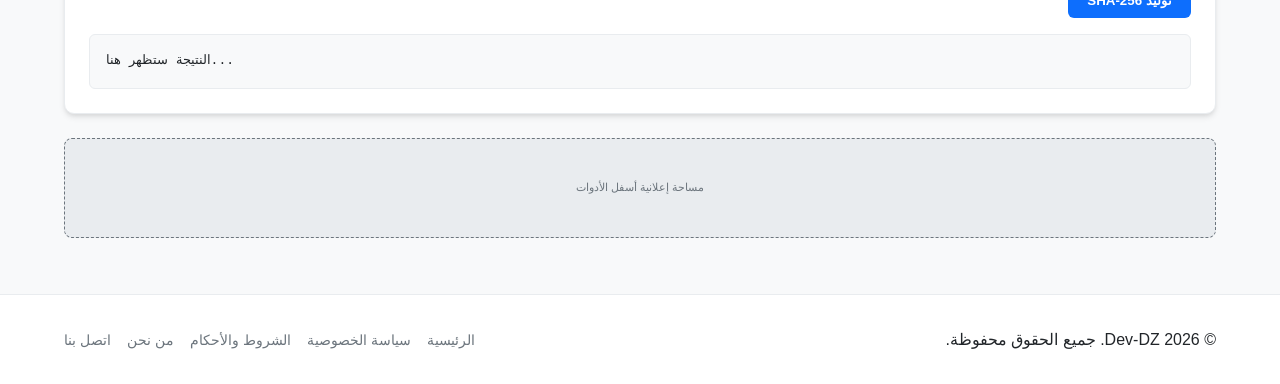
<file: tools.html>
<!DOCTYPE html>
<html lang="ar" dir="rtl">
<head>
  <meta charset="UTF-8">
  <meta name="viewport" content="width=device-width, initial-scale=1.0">
  <title>أدوات المطورين التفاعلية | Dev-DZ</title>
  <meta name="description" content="مجموعة من الأدوات البرمجية التفاعلية المباشرة كـ JSON Formatter، Base64 Encoder/Decoder، و SHA-256 Generator.">
  <script async src="https://pagead2.googlesyndication.com/pagead/js/adsbygoogle.js?client=ca-pub-5656416032906373" crossorigin="anonymous"></script>
  <link rel="stylesheet" href="css/style.css">
</head>
<body>
  <header>
    <nav class="navbar">
      <a href="index.html" class="logo">Dev-DZ <span>🇩🇿</span></a>
      <ul class="nav-links">
        <li><a href="index.html">الرئيسية</a></li>
        <li><a href="tools.html" class="active">أدوات المطورين</a></li>
        <li><a href="articles.html">المقالات والدروس</a></li>
        <li><a href="about.html">من نحن</a></li>
        <li><a href="contact.html">اتصل بنا</a></li>
      </ul>
      <button id="theme-toggle" class="theme-toggle-btn">🌙 المظهر الداكن</button>
    </nav>
  </header>

  <main class="container">
    <div class="hero">
      <h1>أدوات المطورين المجانية السريعة</h1>
      <p>أدوات تعمل بالكامل داخل متصفحك بشكل آمن وسريع وبدون إرسال أية بيانات إلى الخادم.</p>
    </div>

    <div class="ad-container">
      <ins class="adsbygoogle"
           style="display:block"
           data-ad-client="ca-pub-5656416032906373"
           data-ad-slot="1234567890"
           data-ad-format="auto"
           data-full-width-responsive="true"></ins>
      <script>
           (adsbygoogle = window.adsbygoogle || []).push({});
      </script>
      <small>مساحة إعلانية (Google AdSense)</small>
    </div>

    <!-- Tool 1: JSON Formatter & Validator -->
    <section class="card tool-section" id="json-tool">
      <h2>1. أداة منسق ومحلل JSON (JSON Formatter & Validator)</h2>
      <p style="margin-bottom: 1rem; color: var(--secondary-color);">قم بلصق نص JSON لتنسيقه أو ضغطه أو التحقق من صحة القواعد فيه:</p>
      <textarea id="json-input" class="tool-textarea" placeholder='{"name": "Dev-DZ", "country": "Algeria", "active": true}'></textarea>
      <div>
        <button onclick="formatJSON()" class="btn">تنسيق (Format)</button>
        <button onclick="minifyJSON()" class="btn btn-secondary">ضغط (Minify)</button>
      </div>
      <div id="json-output" class="tool-output">النتيجة ستظهر هنا...</div>
    </section>

    <!-- Tool 2: Base64 Encoder / Decoder -->
    <section class="card tool-section" id="base64-tool">
      <h2>2. أداة مشفر ومفكك تشفير Base64</h2>
      <p style="margin-bottom: 1rem; color: var(--secondary-color);">تشفير النصوص إلى صيغة Base64 أو استرجاع النص الأصلي بكل سهولة:</p>
      <textarea id="base64-input" class="tool-textarea" placeholder="أدخل النص هنا للتشفير أو الكود لفك التشفير..."></textarea>
      <div>
        <button onclick="encodeBase64()" class="btn">تشفير (Encode)</button>
        <button onclick="decodeBase64()" class="btn btn-secondary">فك التشفير (Decode)</button>
      </div>
      <div id="base64-output" class="tool-output">النتيجة ستظهر هنا...</div>
    </section>

    <!-- Tool 3: SHA-256 Hash Generator -->
    <section class="card tool-section" id="sha256-tool">
      <h2>3. أداة مولد الهاش SHA-256</h2>
      <p style="margin-bottom: 1rem; color: var(--secondary-color);">توليد التوقيع الرقمي (SHA-256 Digest) للتحقق من سلامة البيانات والنصوص:</p>
      <textarea id="hash-input" class="tool-textarea" placeholder="أدخل النص المراد توليد هاش SHA-256 له..." oninput="generateSHA256()"></textarea>
      <div>
        <button onclick="generateSHA256()" class="btn">توليد SHA-256</button>
      </div>
      <div id="hash-output" class="tool-output">النتيجة ستظهر هنا...</div>
    </section>

    <div class="ad-container">
      <small>مساحة إعلانية أسفل الأدوات</small>
    </div>
  </main>

  <footer>
    <div class="footer-content">
      <p>&copy; 2026 Dev-DZ. جميع الحقوق محفوظة.</p>
      <ul class="footer-links">
        <li><a href="index.html">الرئيسية</a></li>
        <li><a href="privacy.html">سياسة الخصوصية</a></li>
        <li><a href="terms.html">الشروط والأحكام</a></li>
        <li><a href="about.html">من نحن</a></li>
        <li><a href="contact.html">اتصل بنا</a></li>
      </ul>
    </div>
  </footer>

  <script src="js/main.js"></script>
</body>
</html>
</file>
<file: css/style.css>
/* Dev-DZ Stylesheet */
:root {
  --bg-color: #f8f9fa;
  --text-color: #212529;
  --card-bg: #ffffff;
  --border-color: #e9ecef;
  --primary-color: #0d6efd;
  --primary-hover: #0b5ed7;
  --secondary-color: #6c757d;
  --accent-color: #198754;
  --shadow: 0 4px 6px -1px rgba(0, 0, 0, 0.1), 0 2px 4px -1px rgba(0, 0, 0, 0.06);
  --header-bg: #ffffff;
  --nav-link-color: #495057;
  --ad-bg: #e9ecef;
}

[data-theme="dark"] {
  --bg-color: #121212;
  --text-color: #e0e0e0;
  --card-bg: #1e1e1e;
  --border-color: #333333;
  --primary-color: #3d8bfd;
  --primary-hover: #0d6efd;
  --secondary-color: #a0a0a0;
  --accent-color: #20c997;
  --shadow: 0 4px 6px -1px rgba(0, 0, 0, 0.5);
  --header-bg: #181818;
  --nav-link-color: #cccccc;
  --ad-bg: #2a2a2a;
}

* {
  box-sizing: border-box;
  margin: 0;
  padding: 0;
}

body {
  font-family: 'Segoe UI', Tahoma, Geneva, Verdana, sans-serif, 'Cairo';
  background-color: var(--bg-color);
  color: var(--text-color);
  line-height: 1.6;
  direction: rtl;
  text-align: right;
  transition: background-color 0.3s ease, color 0.3s ease;
  min-height: 100vh;
  display: flex;
  flex-direction: column;
}

a {
  color: var(--primary-color);
  text-decoration: none;
  transition: color 0.2s;
}

a:hover {
  color: var(--primary-hover);
  text-decoration: underline;
}

header {
  background-color: var(--header-bg);
  border-bottom: 1px solid var(--border-color);
  position: sticky;
  top: 0;
  z-index: 1000;
  box-shadow: var(--shadow);
}

.navbar {
  max-width: 1200px;
  margin: 0 auto;
  padding: 1rem 1.5rem;
  display: flex;
  justify-content: space-between;
  align-items: center;
}

.logo {
  font-size: 1.5rem;
  font-weight: bold;
  color: var(--primary-color);
  display: flex;
  align-items: center;
  gap: 0.5rem;
}

.logo span {
  color: var(--accent-color);
}

.nav-links {
  display: flex;
  list-style: none;
  gap: 1.5rem;
  align-items: center;
}

.nav-links a {
  color: var(--nav-link-color);
  font-weight: 500;
}

.nav-links a:hover, .nav-links a.active {
  color: var(--primary-color);
  text-decoration: none;
}

.theme-toggle-btn {
  background: transparent;
  border: 1px solid var(--border-color);
  color: var(--text-color);
  padding: 0.4rem 0.8rem;
  border-radius: 20px;
  cursor: pointer;
  font-size: 0.9rem;
  display: flex;
  align-items: center;
  gap: 0.4rem;
  transition: background-color 0.2s;
}

.theme-toggle-btn:hover {
  background-color: var(--border-color);
}

.container {
  max-width: 1200px;
  margin: 2rem auto;
  padding: 0 1.5rem;
  flex: 1;
  width: 100%;
}

.hero {
  text-align: center;
  padding: 3rem 1rem;
  background: var(--card-bg);
  border-radius: 12px;
  border: 1px solid var(--border-color);
  box-shadow: var(--shadow);
  margin-bottom: 2rem;
}

.hero h1 {
  font-size: 2.2rem;
  margin-bottom: 1rem;
  color: var(--primary-color);
}

.hero p {
  font-size: 1.1rem;
  color: var(--secondary-color);
  max-width: 800px;
  margin: 0 auto 1.5rem auto;
}

.grid-layout {
  display: grid;
  grid-template-columns: 2fr 1fr;
  gap: 2rem;
}

@media (max-width: 768px) {
  .grid-layout {
    grid-template-columns: 1fr;
  }
  .navbar {
    flex-direction: column;
    gap: 1rem;
  }
  .nav-links {
    flex-wrap: wrap;
    justify-content: center;
  }
}

.card {
  background: var(--card-bg);
  border-radius: 10px;
  border: 1px solid var(--border-color);
  padding: 1.5rem;
  margin-bottom: 1.5rem;
  box-shadow: var(--shadow);
}

.card h2, .card h3 {
  margin-bottom: 1rem;
  color: var(--text-color);
}

/* Ad Unit Styling for AdSense */
.ad-container {
  background: var(--ad-bg);
  border: 1px dashed var(--secondary-color);
  border-radius: 8px;
  padding: 1rem;
  text-align: center;
  margin: 1.5rem 0;
  min-height: 100px;
  display: flex;
  flex-direction: column;
  justify-content: center;
  align-items: center;
  color: var(--secondary-color);
  font-size: 0.85rem;
}

/* Developer Tools Component */
.tool-section {
  margin-top: 1rem;
}

.tool-textarea {
  width: 100%;
  height: 120px;
  background: var(--bg-color);
  color: var(--text-color);
  border: 1px solid var(--border-color);
  border-radius: 6px;
  padding: 0.8rem;
  font-family: monospace;
  direction: ltr;
  text-align: left;
  resize: vertical;
  margin-bottom: 1rem;
}

.btn {
  background: var(--primary-color);
  color: white;
  border: none;
  padding: 0.6rem 1.2rem;
  border-radius: 6px;
  cursor: pointer;
  font-weight: bold;
  transition: background 0.2s;
  display: inline-block;
  margin-left: 0.5rem;
}

.btn:hover {
  background: var(--primary-hover);
}

.btn-secondary {
  background: var(--secondary-color);
}

.btn-secondary:hover {
  opacity: 0.9;
}

.tool-output {
  background: var(--bg-color);
  border: 1px solid var(--border-color);
  padding: 1rem;
  border-radius: 6px;
  font-family: monospace;
  direction: ltr;
  text-align: left;
  white-space: pre-wrap;
  word-break: break-all;
  margin-top: 1rem;
  max-height: 250px;
  overflow-y: auto;
}

/* Form Styles */
.form-group {
  margin-bottom: 1.2rem;
}

.form-group label {
  display: block;
  margin-bottom: 0.5rem;
  font-weight: 500;
}

.form-control {
  width: 100%;
  padding: 0.75rem;
  border: 1px solid var(--border-color);
  border-radius: 6px;
  background: var(--bg-color);
  color: var(--text-color);
  font-size: 1rem;
}

textarea.form-control {
  height: 120px;
  resize: vertical;
}

footer {
  background: var(--header-bg);
  border-top: 1px solid var(--border-color);
  padding: 2rem 0;
  margin-top: auto;
}

.footer-content {
  max-width: 1200px;
  margin: 0 auto;
  padding: 0 1.5rem;
  display: flex;
  justify-content: space-between;
  align-items: center;
  flex-wrap: wrap;
  gap: 1rem;
}

.footer-links {
  display: flex;
  gap: 1rem;
  list-style: none;
}

.footer-links a {
  color: var(--secondary-color);
  font-size: 0.9rem;
}

.badge {
  display: inline-block;
  padding: 0.25rem 0.5rem;
  border-radius: 4px;
  font-size: 0.75rem;
  font-weight: 600;
  background: var(--primary-color);
  color: #fff;
  margin-bottom: 0.5rem;
}
</file>
